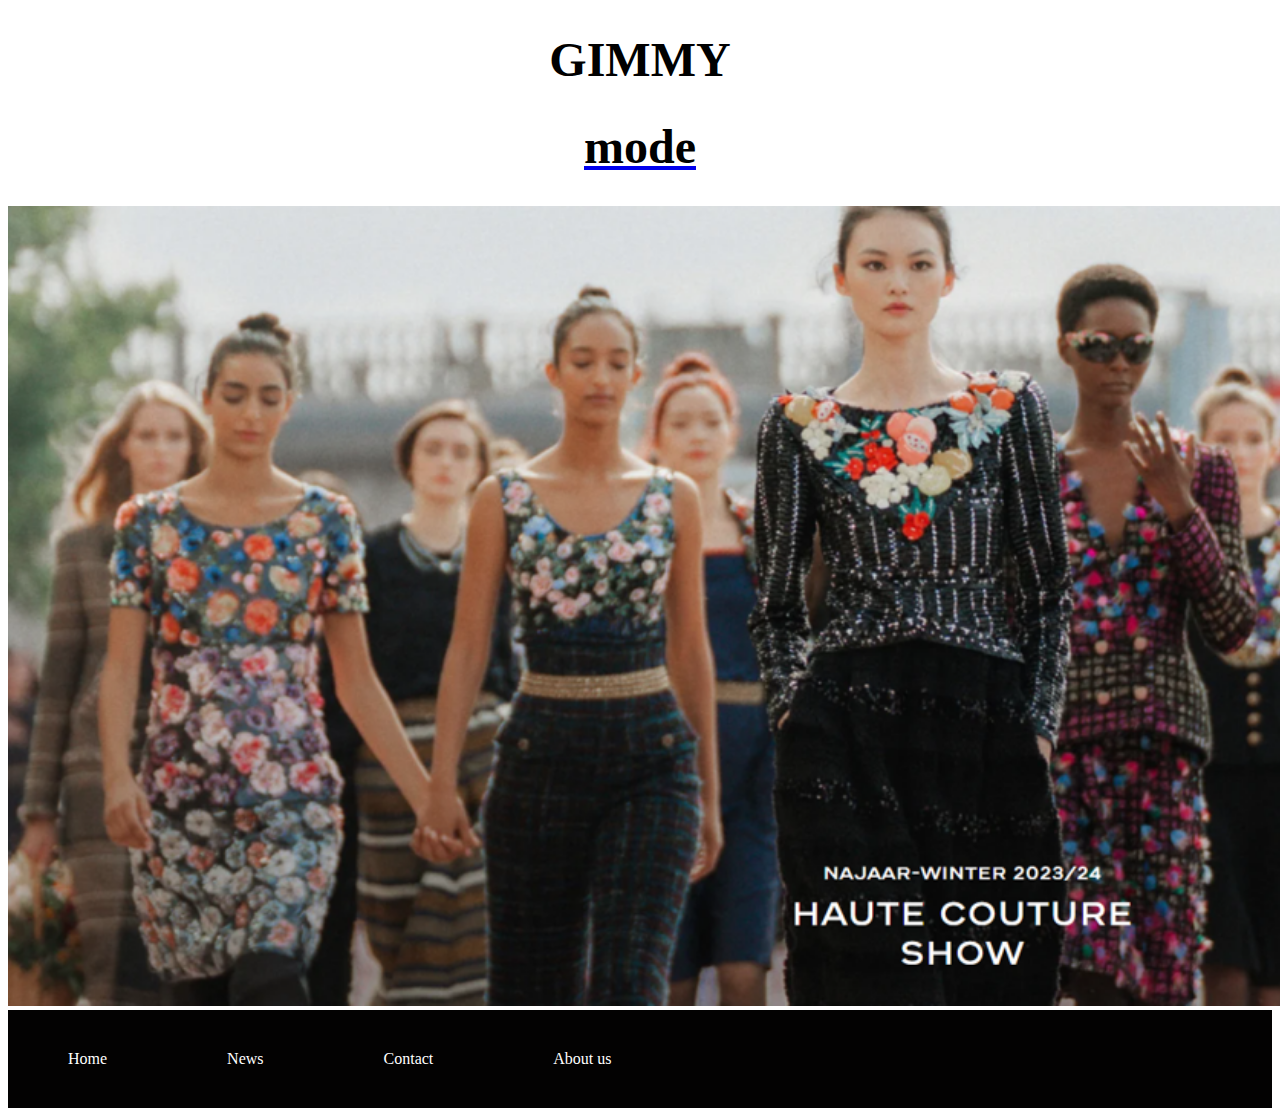
<file: index.html>
<!DOCTYPE html>
<html>

  <head>
    <title>GIMMY</title>
    
    <link rel="stylesheet" href="style.css">
  </head>

  <body>
   <h1> GIMMY </h1> 
   
    
    
    <a href="mode.html"><h1 id="mode">mode</h1></a>
  
 <img src="Afbeelding22.png" alt="trulli"  width="" height="800">

      
     <ul>
  <li><a class="active" href="#home">Home</a></li>
  <li><a href="news.html">News</a></li>
  <li><a href="contact.html">Contact</a></li>
  <li><a href="aboutus.html">About us</a></li>
</ul>                               
                                          

     
                                          
    
  </body>

</html>
</file>
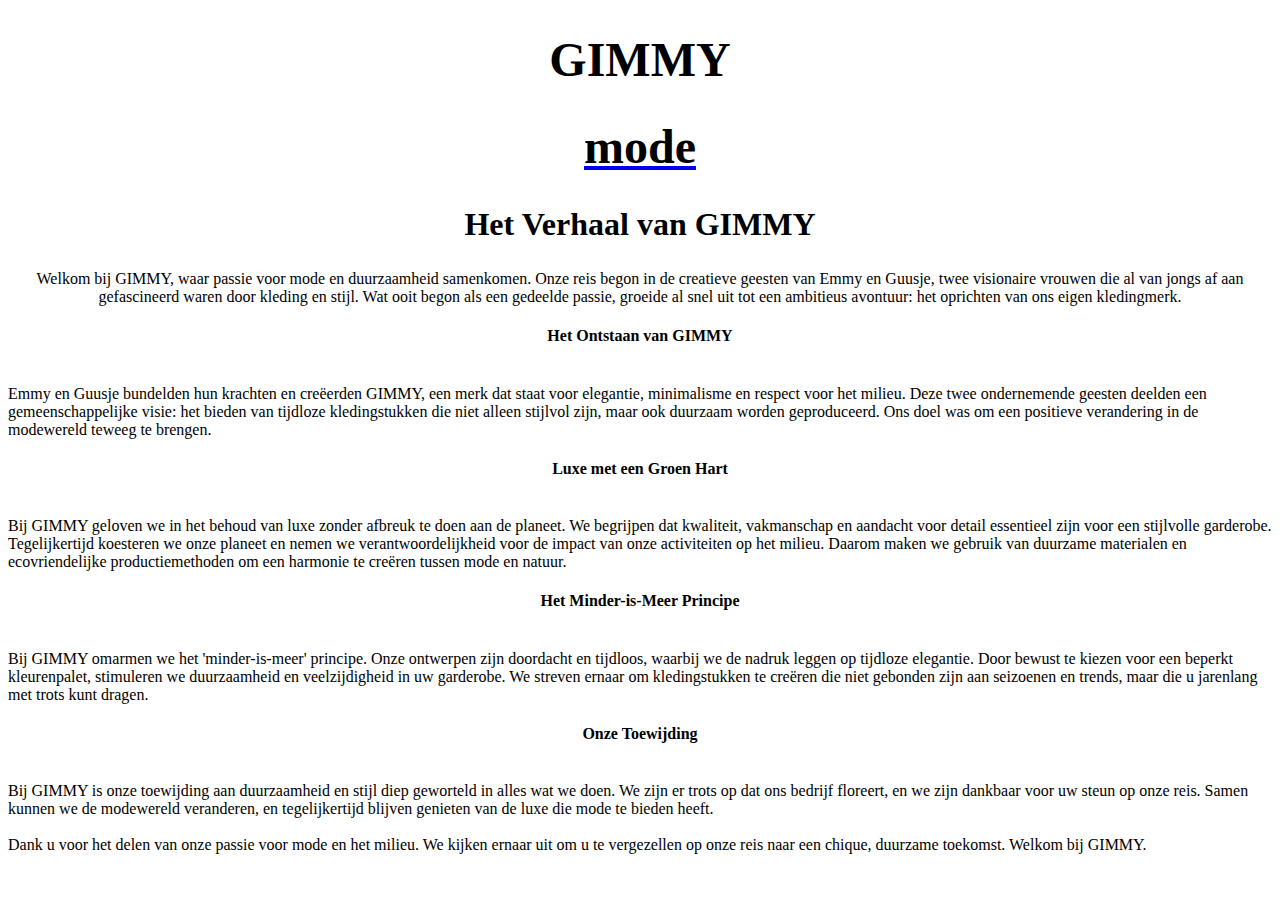
<file: aboutus.html>
<!DOCTYPE html>
<html>

  <head>
    <title>GIMMY</title>
    
    <link rel="stylesheet" href="style.css">
  </head>

  <body>
 <h1>GIMMY</h1>

 <a href="mode.html"><h1 id="mode">mode</h1></a>

    
    <h2>Het Verhaal van GIMMY </h2>
    <p> 
    Welkom bij GIMMY, waar passie voor mode en duurzaamheid samenkomen. Onze reis begon in de creatieve geesten van Emmy en Guusje, twee visionaire vrouwen die al van jongs af aan gefascineerd waren door kleding en stijl. Wat ooit begon als een gedeelde passie, groeide al snel uit tot een ambitieus avontuur: het oprichten van ons eigen kledingmerk.
<br> 
   
 <h4>Het Ontstaan van GIMMY</h4>
<br>
Emmy en Guusje bundelden hun krachten en creëerden GIMMY, een merk dat staat voor elegantie, minimalisme en respect voor het milieu. Deze twee ondernemende geesten deelden een gemeenschappelijke visie: het bieden van tijdloze kledingstukken die niet alleen stijlvol zijn, maar ook duurzaam worden geproduceerd. Ons doel was om een positieve verandering in de modewereld teweeg te brengen.

<br>
      
     
      
<h4>Luxe met een Groen Hart</h4>
<br>
Bij GIMMY geloven we in het behoud van luxe zonder afbreuk te doen aan de planeet. We begrijpen dat kwaliteit, vakmanschap en aandacht voor detail essentieel zijn voor een stijlvolle garderobe. Tegelijkertijd koesteren we onze planeet en nemen we verantwoordelijkheid voor de impact van onze activiteiten op het milieu. Daarom maken we gebruik van duurzame materialen en ecovriendelijke productiemethoden om een harmonie te creëren tussen mode en natuur.
<br>
    
<h4>Het Minder-is-Meer Principe</h4>
<br>
Bij GIMMY omarmen we het 'minder-is-meer' principe. Onze ontwerpen zijn doordacht en tijdloos, waarbij we de nadruk leggen op tijdloze elegantie. Door bewust te kiezen voor een beperkt kleurenpalet, stimuleren we duurzaamheid en veelzijdigheid in uw garderobe. We streven ernaar om kledingstukken te creëren die niet gebonden zijn aan seizoenen en trends, maar die u jarenlang met trots kunt dragen.
<br>
     
 <h4>Onze Toewijding</h4> 
<br>
Bij GIMMY is onze toewijding aan duurzaamheid en stijl diep geworteld in alles wat we doen. We zijn er trots op dat ons bedrijf floreert, en we zijn dankbaar voor uw steun op onze reis. Samen kunnen we de modewereld veranderen, en tegelijkertijd blijven genieten van de luxe die mode te bieden heeft.<br>
      <br>

Dank u voor het delen van onze passie voor mode en het milieu. We kijken ernaar uit om u te vergezellen op onze reis naar een chique, duurzame toekomst. Welkom bij GIMMY.
  </p>
</file>
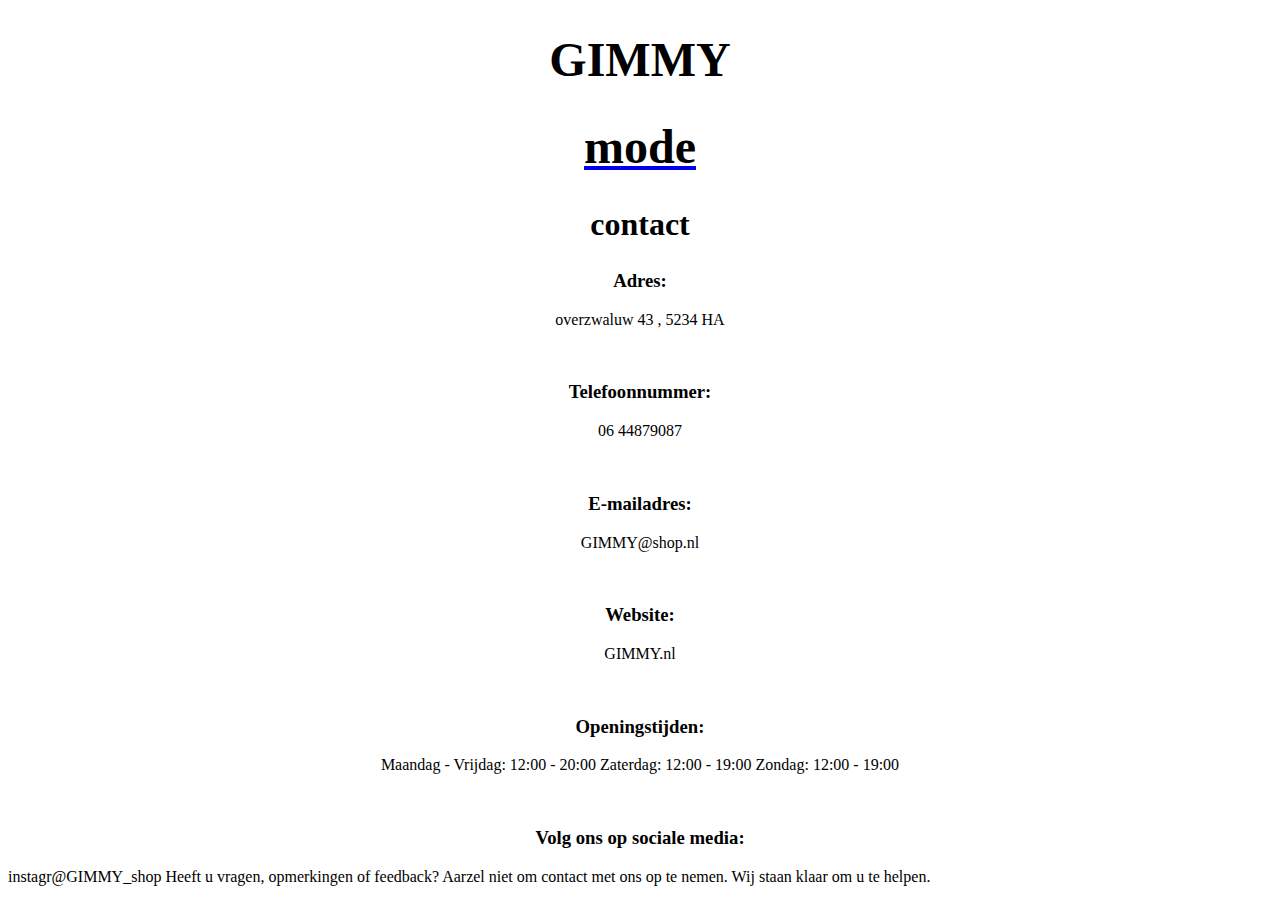
<file: contact.html>
<!DOCTYPE html>
<html>

<head>
      <title>GIMMY</title>
 
  
    
    <link rel="stylesheet" href="style.css">
</head>
  
  <body>

    <h1>GIMMY</h1>

 <a href="mode.html"><h1 id="mode">mode</h1></a>
 
    <h2>contact</h2>

    
  
<h3>Adres:</h3> 
    <p>overzwaluw 43 , 5234 HA</p>
<br>
    
<h3>Telefoonnummer:</h3>  
    <p>06 44879087</p>
      <br>
    
<h3>E-mailadres:</h3>
    <p>GIMMY@shop.nl</p>
<br>
    
<h3>Website:</h3>
    <p>GIMMY.nl</p>
    <br>


    
<h3>Openingstijden:</h3>

<p>Maandag - Vrijdag: 12:00 - 20:00
Zaterdag: 12:00 - 19:00
Zondag: 12:00 - 19:00</p>
<br>
    
    <h3>Volg ons op sociale media:</h3>

instagr@GIMMY_shop
Heeft u vragen, opmerkingen of feedback? Aarzel niet om contact met ons op te nemen. Wij staan klaar om u te helpen.


     </p> 
  
  
   
   </body>
</file>
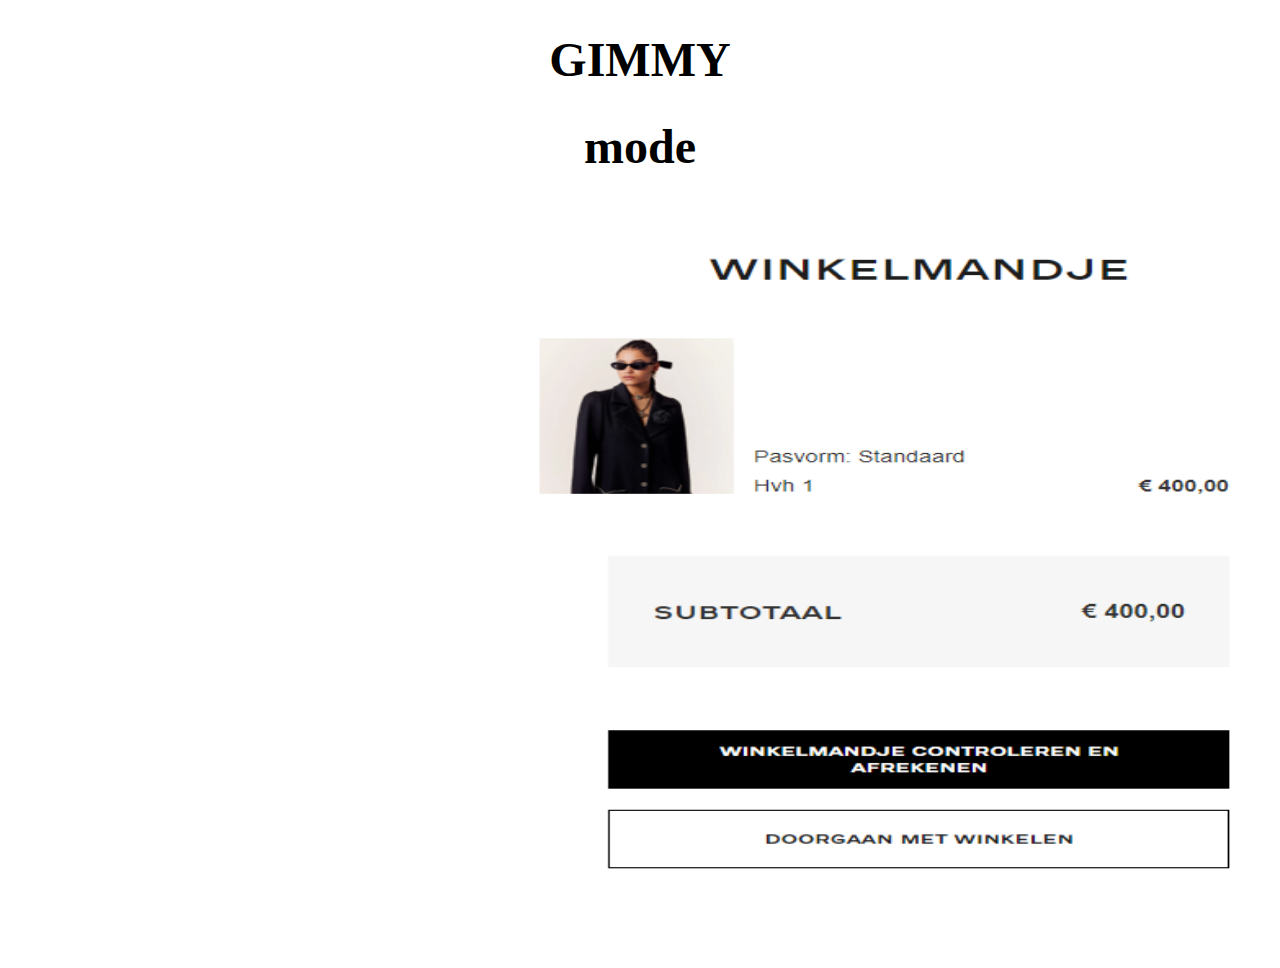
<file: mand.html>
<!DOCTYPE html>
<html>
  
<head>
      <title>GIMMY</title>

   
 
    
    <link rel="stylesheet" href="style.css">
</head>

<body>


  
   <h1> GIMMY </h1 
    
    
     <a href="mode.html"><h1 id="mode">mode</h1></a>
  
<img src="kledingwinkel.png" alt="trulli" id=poes  width="850" height="750">
   </body>

  


</html>
</file>
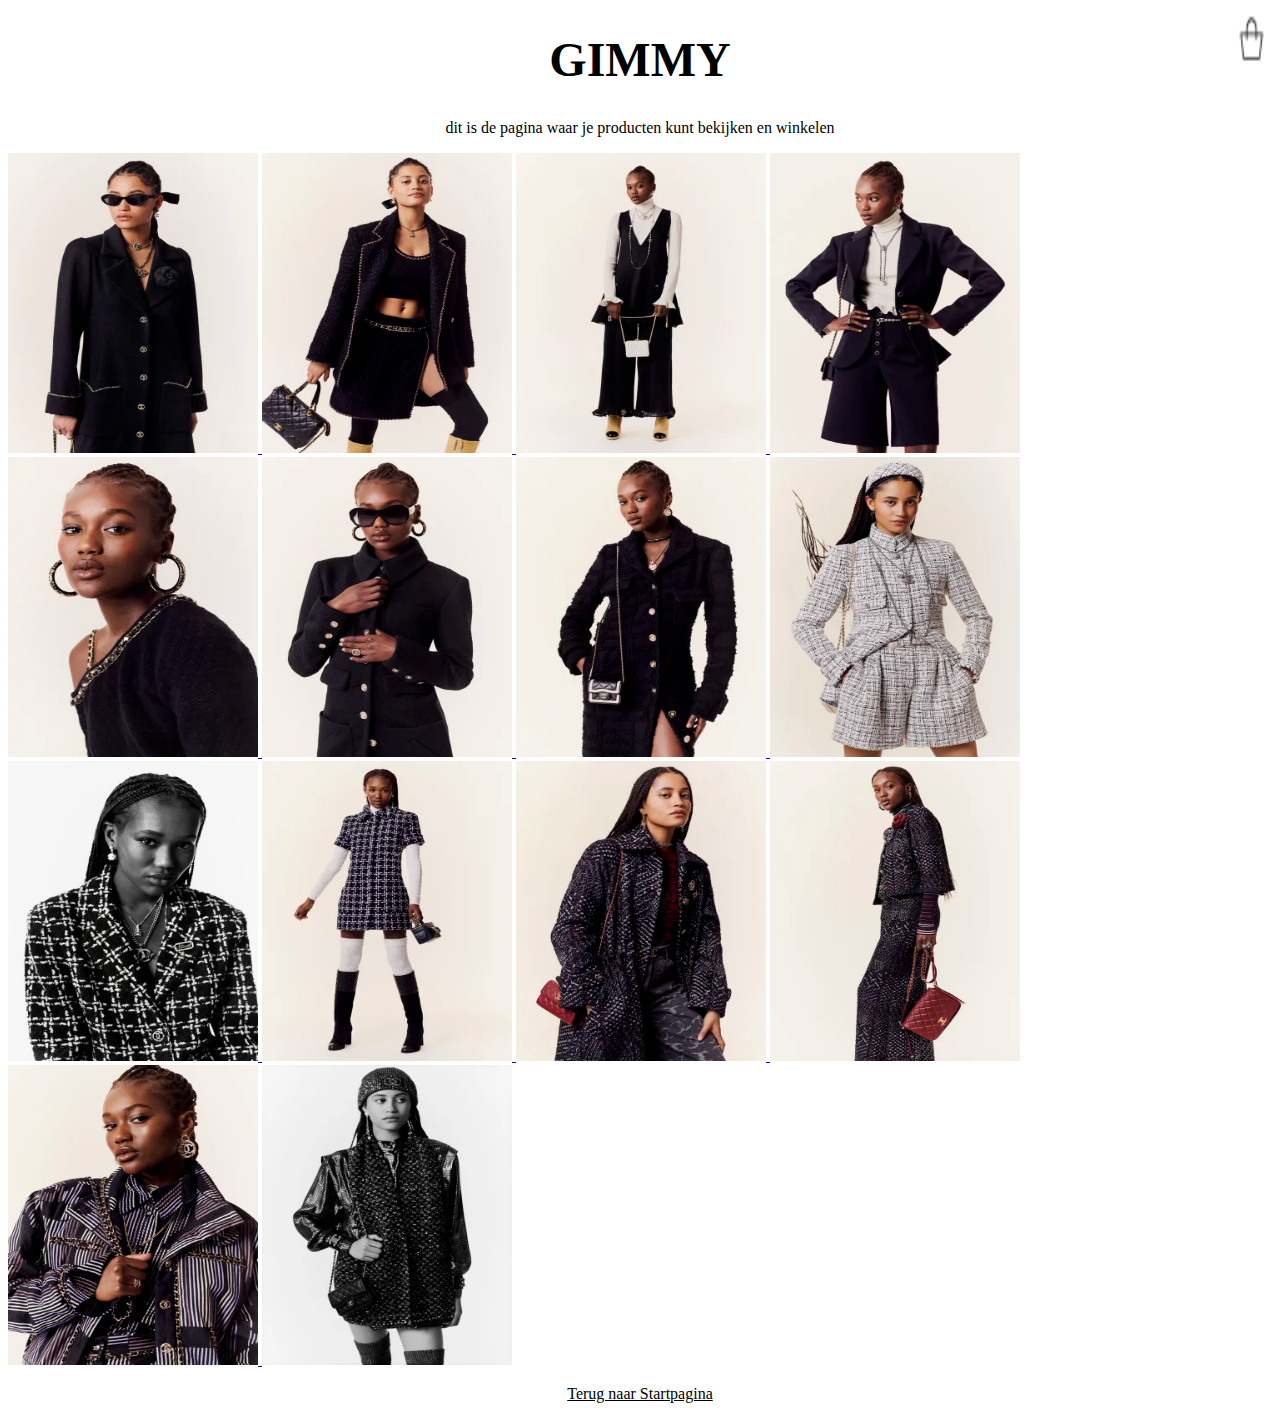
<file: mode.html>
<!DOCTYPE html>
<html>
  
<head>
      <title>GIMMY</title>
 
  
    
    <link rel="stylesheet" href="style.css">
</head>
<body>
    <h1>GIMMY</h1>

    

   <p id="paard">dit is de pagina waar je producten kunt bekijken en winkelen</p>
 
    

</head>
<body>
    
   <a href="mand.html"> <img src="plaatje1.webp" alt="artikel1"  width="250" height="300">
   <a href="mand.html">   <img src="plaatje2.webp" alt="artikel2"  width="250" height="300">
    <a href="mand.html">  <img src="plaatje3.webp" alt="artikel3"  width="250" height="300">
   <a href="mand.html"> <img src="plaatje4.webp" alt="artikel4"  width="250" height="300">
     <a href="mand.html"> <img src="plaatje5.webp" alt="artikel5"  width="250" height="300">
    <a href="mand.html">  <img src="plaatje6.webp" alt="artikel6"  width="250" height="300">
  <a href="mand.html">  <img src="plaatje7.webp" alt="artikel7"  width="250" height="300">
    <a href="mand.html">  <img src="plaatje8.webp" alt="artikel8"  width="250" height="300">
    <a href="mand.html">  <img src="plaatje9.webp" alt="artikel9"  width="250" height="300">
   <a href="mand.html"> <img src="plaatje10.webp" alt="artikel10"  width="250" height="300">
   <a href="mand.html"> <img src="plaatje11.webp" alt="artikel11"  width="250" height="300">
     <a href="mand.html"> <img src="plaatje12.webp" alt="artikel12"  width="250" height="300">
    <a href="mand.html">  <img src="plaatje13.webp" alt="artikel13"  width="250" height="300">
   <a href="mand.html"> <img src="plaatje14.webp" alt="artikel14"  width="250" height="300">


   <a href="mand.html"> <img id="winkelmandje" src="afbeelding 30.png" alt="winkelmandje"  width="50" height="80"> </a>
  
    <p><a id="pagina" href="index.html">Terug naar Startpagina</a></p>
</body>

 
</html>
</file>
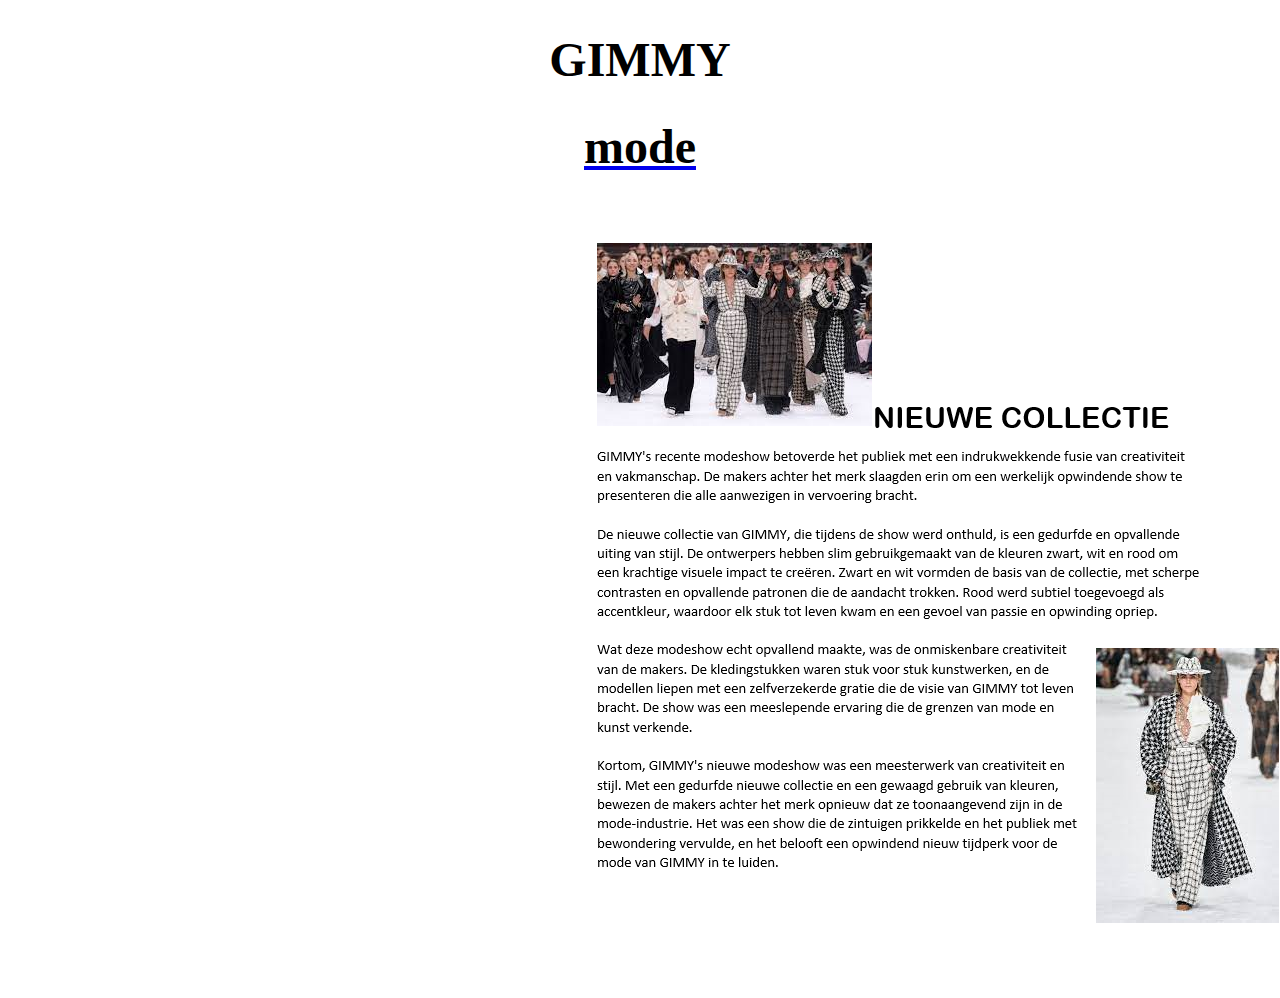
<file: news.html>
<!DOCTYPE html>
<html>

  <head>
    <title>GIMMY</title>
    
    <link rel="stylesheet" href="style.css">
  </head>

  <body>
   <h1> GIMMY </h1> 

      <a href="mode.html"><h1 id="mode">mode</h1></a>
   
    <img src="AFBM.png" alt="trullie" id=kat >

  </body>

</html>
</file>
<file: style.css>
h1 {
  color:black;
  text-align: center;
  font-size: 500%;
}

#mode {
  font-size: 300%;
}

ul {
  list-style-type: none;
  margin: 0;
  padding: 0;
  overflow: hidden;
  background-color: #030202;
}

li {
  float: left;
}

li a {
  display: block;
  color: white;
  text-align: center;
  padding: 40px 60px;
  text-decoration: none;
}
  #winkelmandje {
   position: absolute ;
    top:0;
    right: 0;
  }
  #paard {
 color:black;
 text-align: center; 
}

#pagina {
color: black;

}

#kat {
  margin-left: 550px ;
}
 #poes {
   margin-left: 520px;
 }

{
  

}

h1 {
  color: black
  text-align: center;
  font-size: 300%

  
}

h2 {
  color: black
  text-align: center;
  font-size: 200%;
  
}
    
p{
    text-align: center;
}

h2 {
  text-align: center;
}
    h4{
      text-align: center;
    
    }

    h3{
      text-align: center;
    }
    {
    
    }
</file>
